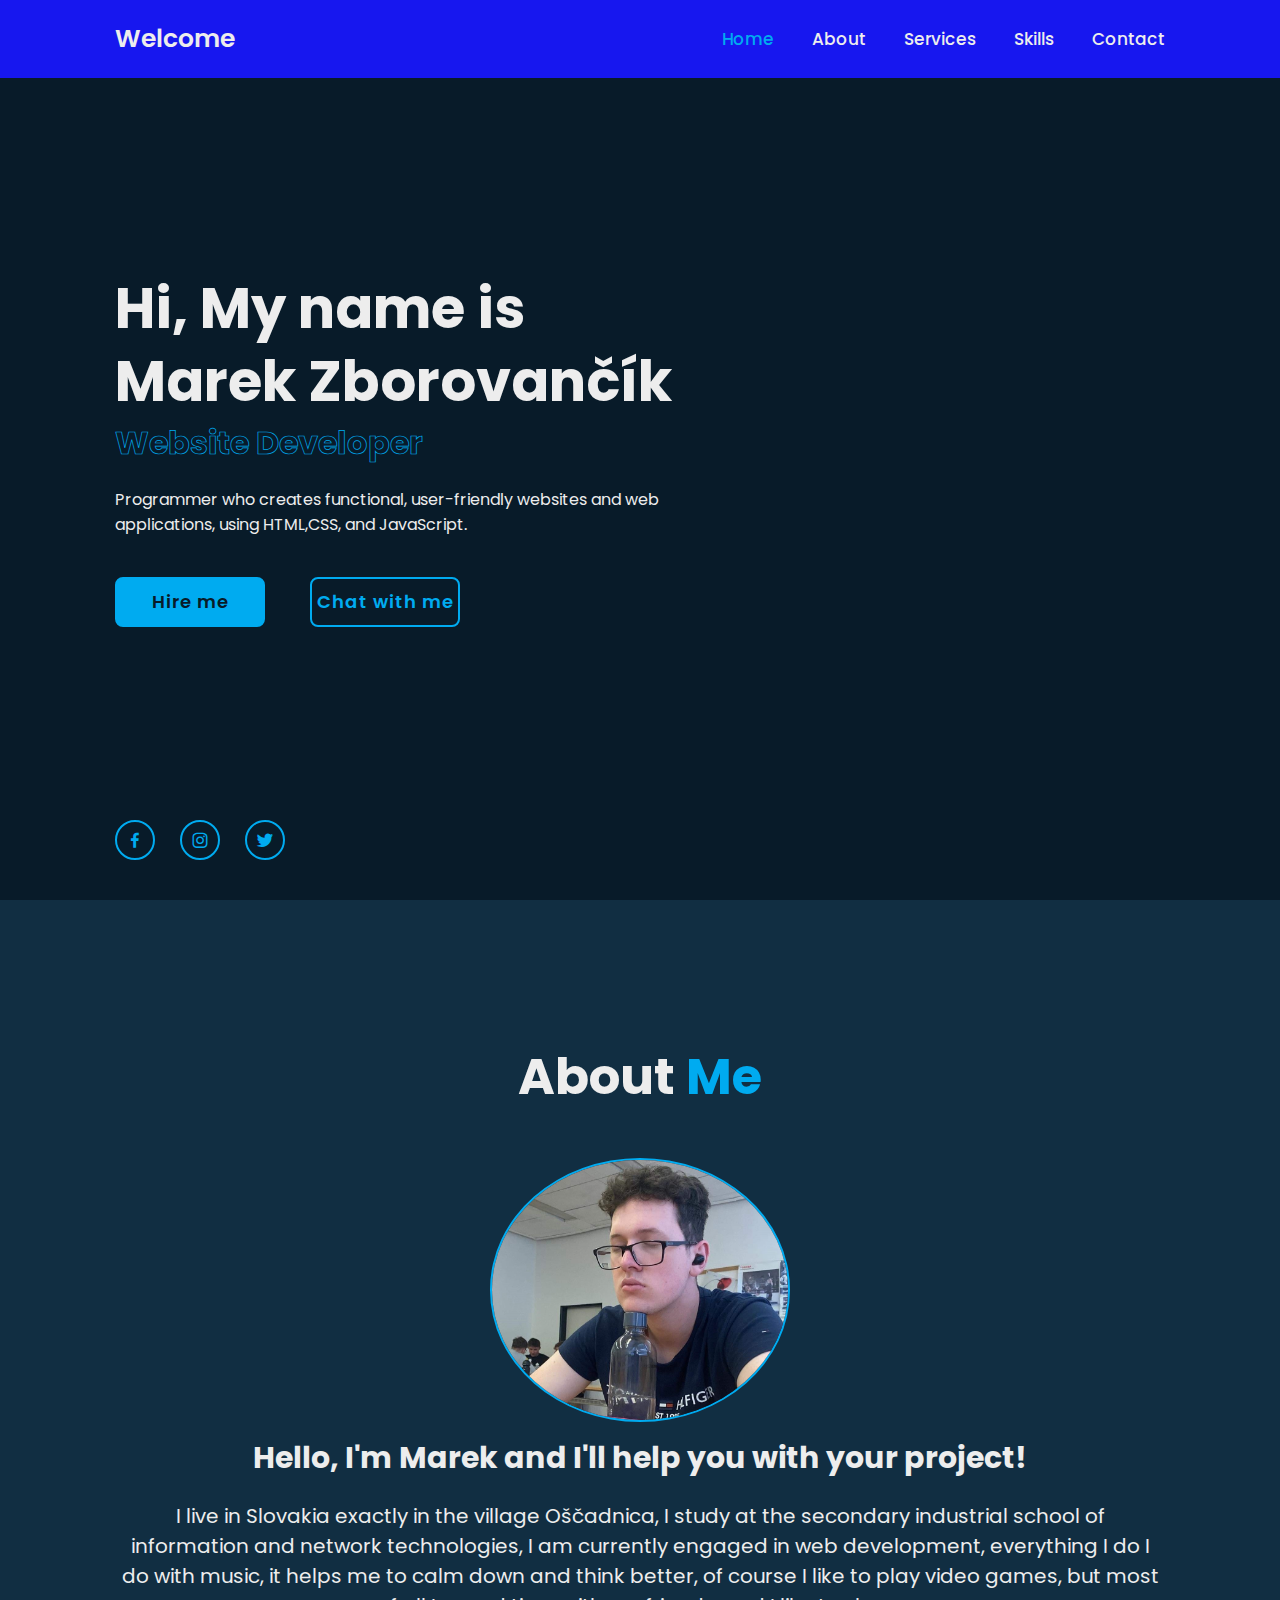
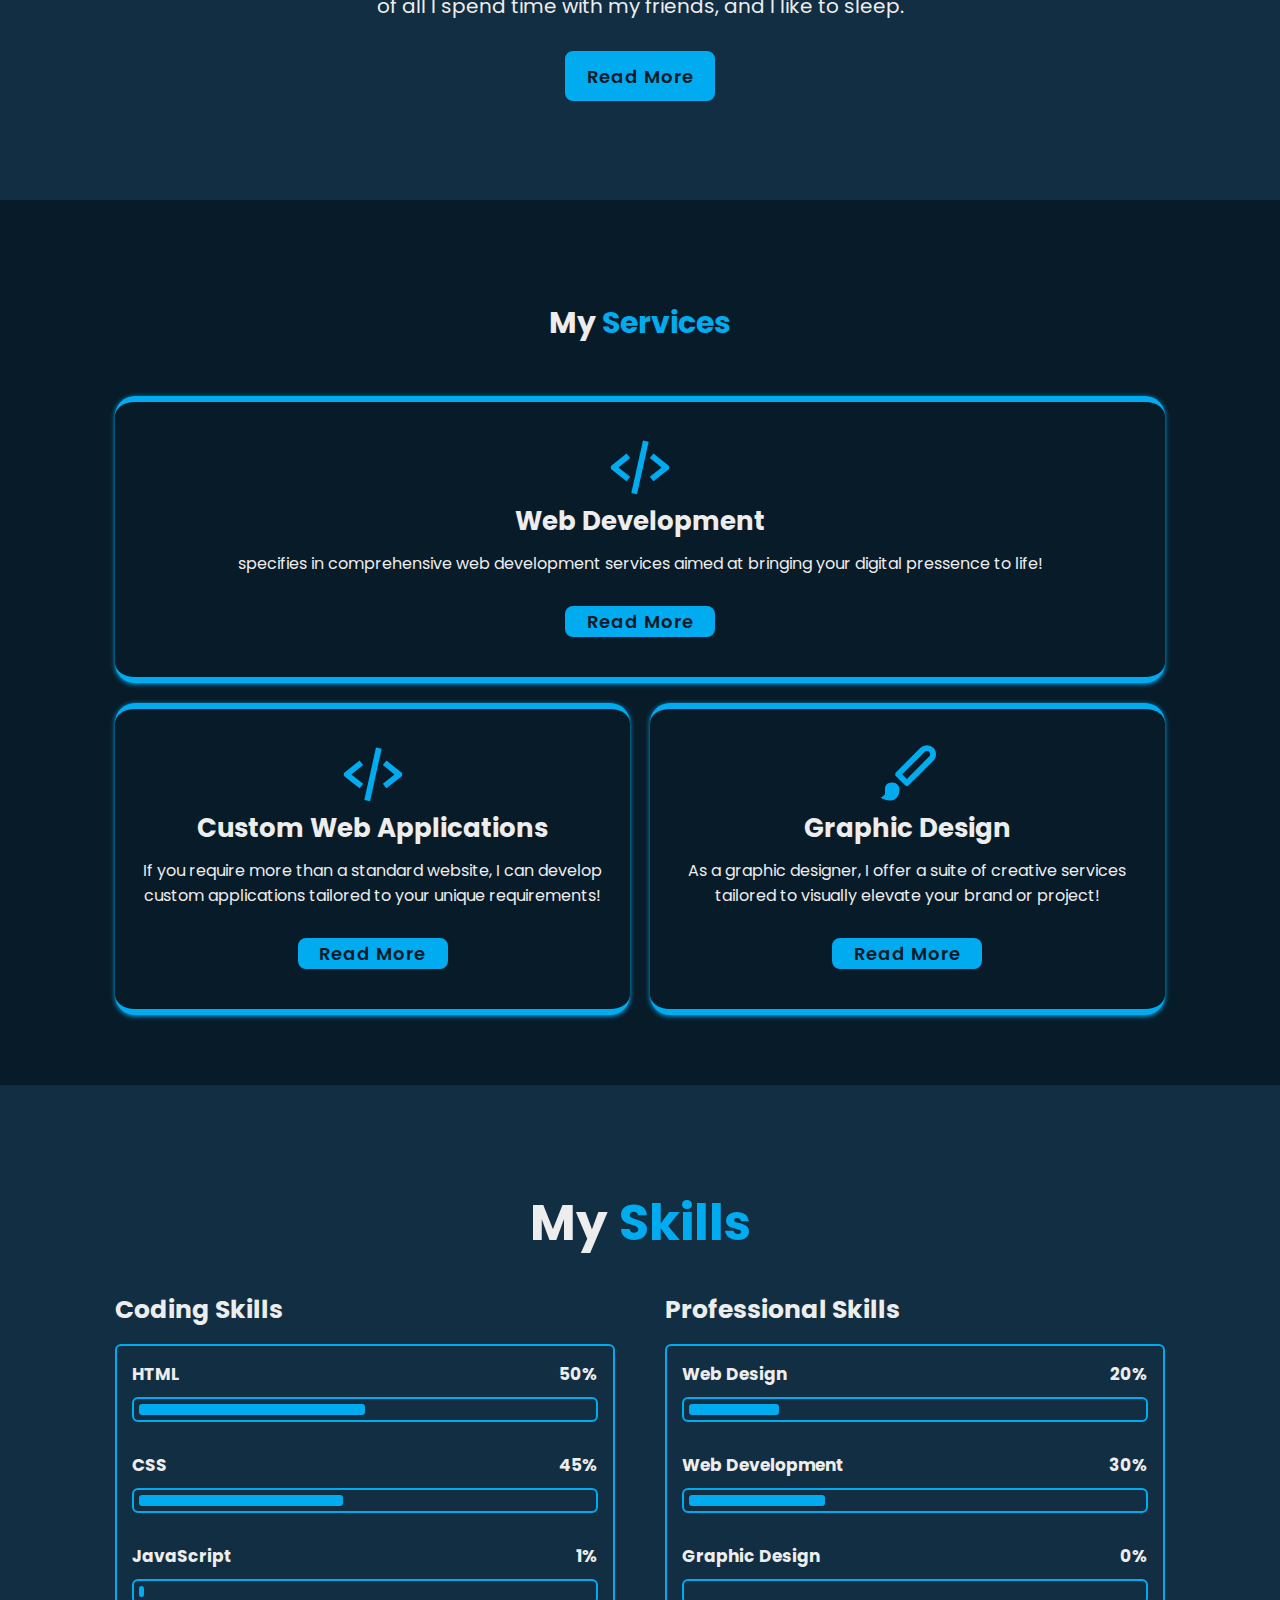
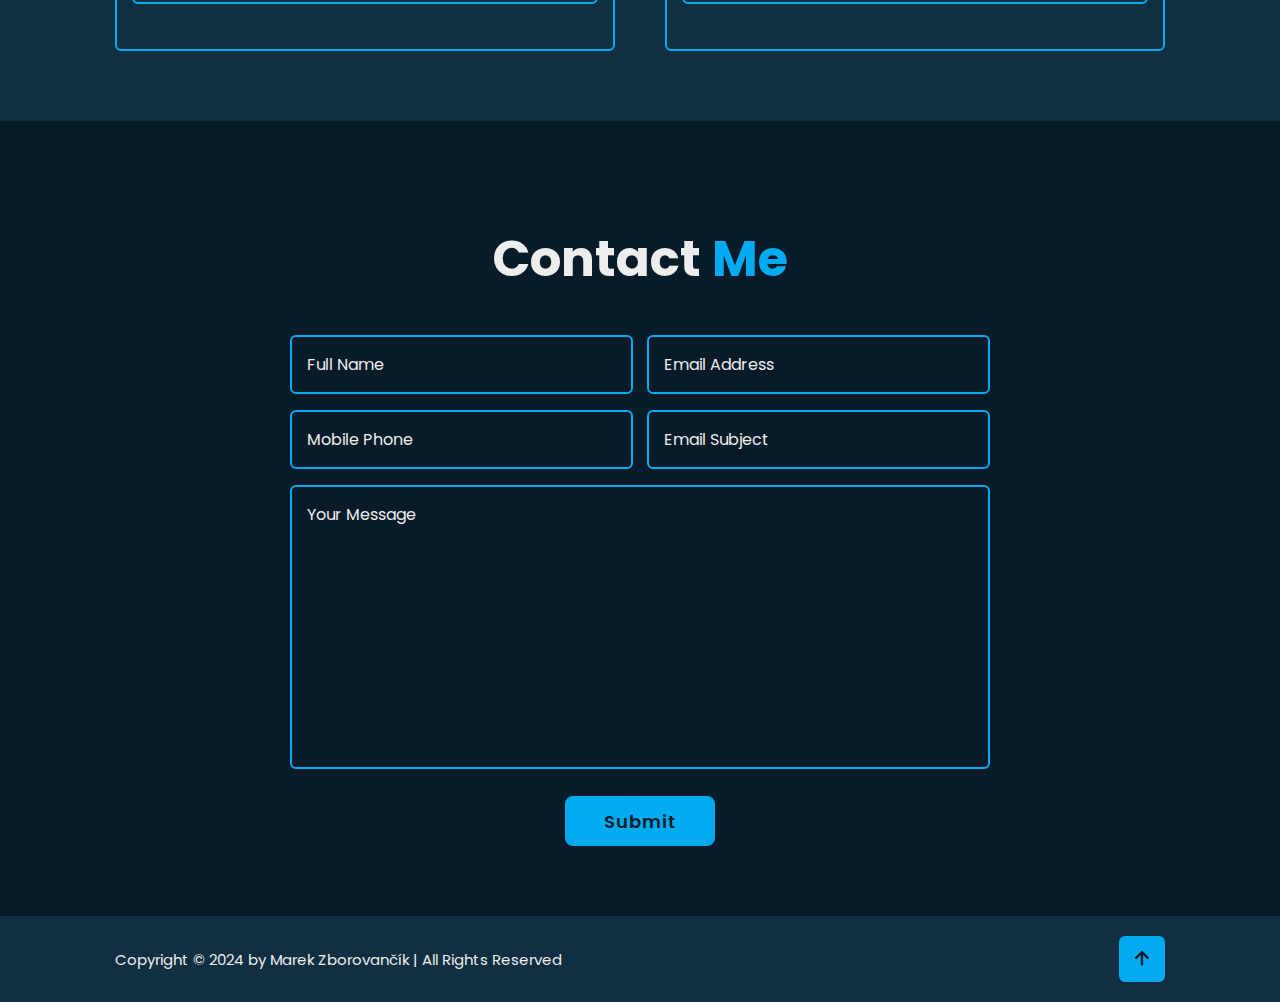
<file: index.html>
<html lang="en">
<head>
    <meta charset="UTF-8">
    <meta name="viewport" content="width=device-width, initial-scale=1.0">
    <meta  http-equiv="X-UA-Compatible" content="IE=edge">
    <title>Personal Portfolio</title>
         <link rel="stylesheet" href="styles.css"
       
         <!-- box icons -->  
         <link href='https://unpkg.com/boxicons@2.1.4/css/boxicons.min.css' rel='stylesheet'>

    </head>

<body>
    
        <!--header design -->
        <header class="header">

         <a href="#" class="logo">Welcome

         </a>
 
        <div class='bx bx-menu' id="menu-icon"></div>
        
             <nav class="navbar">
                <a href="#home" class="active">Home</a>
                <a href="#about">About</a>
                <a href="#services">Services</a>
                <a href="#skills">Skills</a>
                <a href="#contact">Contact</a>
                <span class="active-nav"></span>
             </nav>
        </header>
      <!-- home section design -->  
        <section class="home" id="home">
            <div class="home-content">
            <h1>Hi, My name is Marek Zborovančík</h1>
            <div class="text-animate">
                <h3>Website Developer</h3>
        </div>
         <p>Programmer who creates functional, user-friendly websites and web applications, using HTML,CSS, and JavaScript.</p>
        <div class="btn-box">
        <a href="#contact" class="btn">Hire me</a>
        <a href="#contact" class="btn">Chat with me</a>
    </div>
    </div>
        <div class="home-sci">
    <a href="https://www.facebook.com/marek.zborovancik.5/"><i class='bx bxl-facebook'></i></a> 
    <a href="https://www.instagram.com/marek_._._zborco/"> <i class='bx bxl-instagram' ></i></a>
    <a href="https://twitter.com/marek_zborco"> <i class='bx bxl-twitter' ></i></a>
    </div>
    
</section>

        

               <!-- about section design -->

               <section class="about" id="about">
                 <h2 class="heading">About <span>Me</span></h2>
                 <div class="about-img">
                    <img src="marekk.jpg" alt="">
                    <span class="circle-spin"></span>
                </div>
                 <div class="about-content">
                    <h3>Hello, I'm Marek and I'll help you with your project!</h3>
                    <p>I live in Slovakia exactly in the village Oščadnica, I study at the secondary industrial school of information and network technologies, I am currently engaged in web development, everything I do I do with music, it helps me to calm down and think better, of course I like to play video games, but most of all I spend time with my friends, and I like to sleep. </p>
                     <div class="btn-box btns">
                     <a href="indexziv.html" class="btn">Read More</a>
        
                </div>
               </section>
                    

                <!-- services section design -->
                     
                    <section class="services" id="services">
                        <h2 class="heading">My <span>Services</span></h2>
                            <div class="services-container">
                                <div class="services-box">
                                    <i class='bx bx-code-alt'></i>
                                    <h3>Web Development</h3>
                                    <p>specifies in comprehensive web development services aimed at bringing your digital pressence to life!</p>
                                    <a href="#" class="btn">Read More</a>
                                </div>
                                
                                <div class="services-container">
                                    <div class="services-box">
                                        <i class='bx bx-code-alt'></i>
                                        <h3>Custom Web Applications</h3>
                                        <p>If you require more than a standard website, I can develop custom applications tailored to your unique requirements!</p>
                                        <a href="#" class="btn">Read More</a>
                                </div>
                                
                                <div class="services-box">
                                            <i class='bx bxs-paint'></i>
                                            <h3>Graphic Design</h3>
                                            <p>As a graphic designer, I offer a suite of creative services tailored to visually elevate your brand or project!</p>
                                            <a href="#" class="btn">Read More</a>
                                        </div>
                                    </div>

                                          
                                        </section>


       <!-- Skills section design -->
      <section class="skills" id="skills">
        <h2 class="heading">My <span>Skills</span></h2>
       
        <div class="skills-row">
            <div class="skills-column">
                <h3 class="title">Coding Skills</h3>
                
                <div class="skills-box">
                    <div class="skills-content">
                    <div class="progress">
                        <h3>HTML <span>50%</span></h3>
                        <div class="bar"><span></span></div>
                    </div>

                    <div class="progress">
                        <h3>CSS <span>45%</span></h3>
                        <div class="bar"><span></span></div>
                    </div>

                    <div class="progress">
                        <h3>JavaScript <span>1%</span></h3>
                        <div class="bar"><span></span></div>
                        <div class="progress">
                        </div>
                    </div>
                </div>
            </div>
    </div>



                
            
        
        <div class="skills-column">
            <h3 class="title">Professional Skills</h3>
            <div class="skills-box">
                <div class="skills-content">
                <div class="progress">
                    <h3>Web Design <span>20%</span></h3>
                    <div class="bar"><span></span></div>
                </div>

                <div class="progress">
                    <h3>Web Development <span>30%</span></h3>
                    <div class="bar"><span></span></div>
                </div>

                <div class="progress">
                    <h3>Graphic Design <span>0%</span></h3>
                    <div class="bar"><span></span></div>
                    <div class="progress">
                    
                </div>
            </div>
        </div>
    </div>
</div>
</div>
  </section>
       
     

                                                   <!-- contact section design -->
                                          <section class="contact" id="contact">
                                            <h2 class="heading">Contact <span>Me</span></h2>
                                            <form action="https://formsubmit.co/marekzborco@gmail.com" method="POST">
                                                <div class="input-box">
                                                    <div class="input-field">
                                                        <input type="text" placeholder="Full Name" required>
                                                        <span class="focus"></span>

                                                    </div>
                                                    <div class="input-field">
                                                        <input type="text" placeholder="Email Address" required>
                                                        <span class="focus"></span>

                                                    </div>
                                                </div>
                                                <div class="input-box">
                                                    <div class="input-field">
                                                        <input type="number" placeholder="Mobile Phone" required>
                                                        <span class="focus"></span>

                                                    </div>
                                                    <div class="input-field">
                                                        <input type="text" placeholder="Email Subject" required>
                                                        <span class="focus"></span>

                                                    </div>
                                                </div>
                                                <div class="textarea-field">
                                                    <textarea name="" id="" cols="30" rows="10" placeholder="Your Message" required></textarea>
                                                    <span class="focus"></span>
                                                </div>
                                                <div class="btn-box btns">
                                                    <button type="submit" class="btn">Submit</button>
                                                </div>
                                        

                                                 </div>
                                            </form>
                                         </section>
          
                                             <!-- footer design -->
                                           <footer class="footer">
                                            <div class="footer-text">
                                                <p>Copyright &copy; 2024 by Marek Zborovančík | All Rights Reserved </p>

                                            </div>
                                            <div class="footer-iconTop">
                                                <a href="#home"><i class='bx bx-up-arrow-alt'></i></a>
                                                </div>
                                            
    <script src="script.js"></script> 
                                            </body>
                                            </html>
</file>
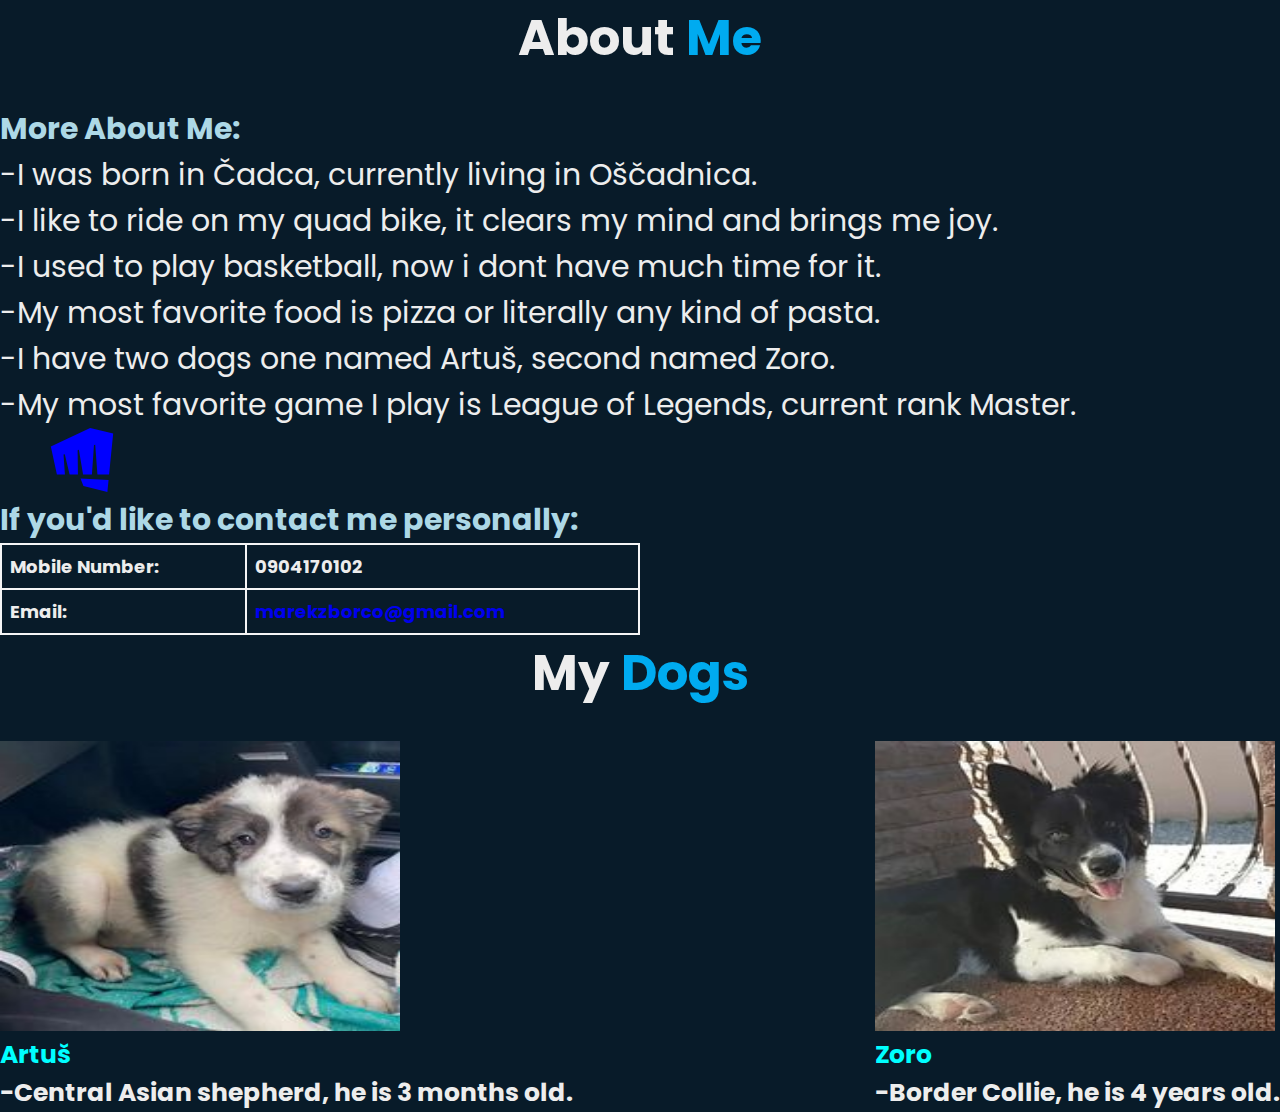
<file: indexziv.html>
<!DOCTYPE html>
<html lang="en">
<head>
    <meta charset="UTF-8">
    <meta name="viewport" content="width=device-width, initial-scale=1.0">
    <title>curriculum vitae</title>
    </head>
    <link rel="stylesheet" href="style.css">
</head>


<div class="about-content">
    <h2 class="heading">About <span>Me</span></h2>
    <h1><u><p style="color:lightblue;">More About Me:</p></u></h1>
<p>-I was born in Čadca, currently living in Oščadnica. </p>
<p>-I like to ride on my quad bike, it clears my mind and brings me joy.</p>
 <p>-I used to play basketball, now i dont have much time for it.</p>
<p>-My most favorite food is pizza or literally any kind of pasta.</p>
<p>-I have two dogs one named Artuš, second named Zoro.</p>
<p>-My most favorite game I play is League of Legends, current rank Master.</p> <a href="https://u.gg/lol/profile/eun1/ma3qao-eune/overview" target="_blank"><svg role="img" viewBox="0 0 24 24" xmlns="http://www.w3.org/2000/svg" class="SVG"><title>Riot Games</title><path d="M12.534 21.77l-1.09-2.81 10.52.54-.451 4.5zM15.06 0L.307 6.969 2.59 17.471H5.6l-.52-7.512.461-.144 1.81 7.656h3.126l-.116-9.15.462-.144 1.582 9.294h3.31l.78-11.053.462-.144.82 11.197h4.376l1.54-15.37Z" fill="blue"/></svg></a>

<h1><u><p style="color:lightblue">If you'd like to contact me personally:</p></u></h1>


<head>
    <style>
     
     
     table {
      font-family: arial, sans-serif;
      font-size: 1.5rem;
      border-collapse: collapse;
      width: 25%;
    }
    
    td, th {
      border: 2px solid whitesmoke;
      text-align: left;
      padding: 8px;
    }
  
    </style>
    </head>
    <body>
    <table style="width:50%">
      <tr>
        <th><big>Mobile Number:</th></big>
        <th><big>0904170102</th></big>
        
      </tr>
      <tr>
        <th><big>Email:</th></big>
        <th><big> <a href="mailto:marekzborco@gmail.com">marekzborco@gmail.com</th></big>
        
      </tr>
    
    </table>
  
</div>

<body>
    <h2 class="heading">My<span> Dogs</span></h2>
    <div>
        <DIv class="img-with-text" style="float: right;">
          <img src="zoro.jpg"  width="400" height="290" >
          <h1> <p style="color:cyan;"> Zoro</h1> 
          <p><h1>-Border Collie, he is 4 years old.</p></h1>
           </DIV> 
       <DIv class="img-with-text" style="float: left;">
          <img src="artus.jpg"  width="400" height="290" >
         <h1> <p style="color:cyan;">Artuš </h1>
          <p><h1>-Central Asian shepherd, he is 3 months old.</p></h1>
        </div>
         </body>
  
</body>
</html>
</file>
<file: styles.css>
@import url(https://fonts.googleapis.com/css2?family=Poppins:wght@300;400;500;600;700;800;900&display=swap);


* {   margin: 0;
      padding: 0;
      box-sizing: border-box;
      text-decoration: none;
      outline: none;
      scroll-behavior: smooth; 
    font-family:  'Poppins', sans-serif;
}
    :root {
    
    --bg-color: #081b29;
    --second-bg-color: #112e42;
    --text-color: #ededed;
    --main-color: #00abf0;
}

html {
    font-size: 62.5%;
    overflow-x: hidden;
}

body {
background: var(--bg-color);
color: var(--text-color);
}
.header {
    position: fixed;
    top: 0;
    left: 0;
    width: 100%;
    padding: 2rem 9%;
    background-color:rgb(23, 23, 239);
    display: flex;
    justify-content: space-between;
    align-items: center;
     z-index: 100;
}




.logo {
    font-size: 2.5rem;
    color: var(--text-color); 
    font-weight: 600;
}
.navbar a {

font-size: 1.7rem;
color: var(--text-color) ;
font-weight: 500;
margin-left: 3.5rem;
transition: .3s;
}
.navbar a:hover,
.navbar a.active{
    color: var(--main-color);
}
#menu-icon {
     font-size: 3.6rem;
     color: var(--text-color);
  cursor: pointer;
  display: none;


}
  section {
    min-height: 100vh;
    padding: 10rem 9% 2rem;
}
.home {
display: flex;
align-items: center;
padding: 0 9%;
background: url() no-repeat;
}


.home-content {
 max-width: 60rem;

}
.home-content h1 {
 font-size: 5.6rem;
 font-weight: 700;
 line-height: 1.3;
}
.home-content .text-animate {
 position:relative;
 width: 32.8rem;

}
.home-content .text-animate h3 {
font-size: 3.2rem;
font-weight: 700;
color: transparent;
-webkit-text-stroke: .7px var(--main-color);
background-image: linear-gradient(var(--main-color),var(--main-color));
background-repeat: no-repeat;
-webkit-background-clip: text;
background-position: -33rem 0;
animation: homeBgText 6s linear infinite;
animation-delay: 2s;
}





    .home-content p {
 font-size:  1.6rem;
margin:2rem 0 4rem;
}

.btn-box {
display:flex;
justify-content: space-between;
width: 34.5rem;
height: 5rem;

}

.btn-box .btn {
position: relative;
display: inline-flex;
justify-content: center;
align-items: center;
width: 15rem;
height: 100%;
background-color: var(--main-color);
border: .2rem solid var(--main-color);
border-radius:.8rem; 
font-size: 1.8rem;
font-weight: 600;
letter-spacing: .1rem;
color: var(--bg-color);
z-index: 1;
overflow: hidden;
transition: .5s;
}
.btn-box .btn:hover {
color: var(--main-color);
}

.btn-box .btn:nth-child(2){
background-color: transparent;
color: var(--main-color);
}

.btn-box .btn:nth-child(2):hover{
color: var(--bg-color);
}

    .btn-box .btn:nth-child(2)::before {
background: var(--main-color)
}



    .btn-box .btn::before {
content:'' ;
position: absolute;
top: 0;
left: 0;
width: 0;
height: 100%;
background-color: var(--bg-color);
z-index: -1;
transition: .5s;
}

.btn-box .btn:hover::before {
    width: 100%;
}

.home-sci{
    position:absolute;
    bottom: 4rem;
width: 170px;
display: flex;
justify-content: space-between;
}

.home-sci a {
position: relative;
display: inline-flex;
justify-content: center;
align-items: center;
width: 40px;
height: 40px;
background: transparent;
border: .2rem solid var(--main-color);
border-radius: 50px;
font-size: 20px;
color: var(--main-color);
z-index: 1;
overflow: hidden;
transition: .5s;
}
.home-sci a:hover{
color: var(--bg-color);
}

.home-sci a::before {
    content: '';
    position: absolute;
    top: 0;
    left: 0;
    width: 0;
    height: 100%;
    background: var(--main-color);
    z-index: -1;
    transition: .5s;
}


.home-sci a:hover::before {
    width: 100%;
}

span {
    color: var(--main-color);
    }
    
    .about{
    display: flex;
    justify-content: center;
    align-items: center;
    flex-direction: column ;
    gap: 2rem;
    background: var(--second-bg-color);
    padding-bottom: 6rem;
}
.heading {
font-size: 5rem;
margin-bottom: 3rem;
text-align: center;
}
 
.about-img {
    position: relative;
    width: 25rem;
    height: 25rem;
    border-radius: 50%;
    display: flex;
    justify-content: center;
    align-items: center;
}
.about-img img {
    width: 120%;
border-radius: 50%;
border: .2rem solid var(--main-color);
}

   .boy  {
width:350px ;
clip-path: circle();
}

   
.about-content{
    text-align: center;
}

.about-content h3{
    font-size: 3rem;
}

.about-content p{
    font-size: 2rem;
    margin:2rem 0 3rem;
}

.btn-box.btns {
display: inline-block;
width: 15rem;
}

.btn-box.btns a::before {
background: var(--second-bg-color);
}

.services{ 
    min-height: auto;
    padding-bottom: 7rem;

}

.services h2{
margin-bottom:  5rem; 
font-size: 3rem;


}

.services .services-container {
 display: flex;
 justify-content: center;
 align-items: center;
 flex-wrap: wrap ;
 text-align: center;
 gap: 2rem;

}



.services-container .services-box {
   flex: 1 1 30rem;
   background-color: var(--bg-color);
padding: 3rem 2rem 4rem;
border-radius: 2rem;
box-shadow: 0 .1rem .5rem var(--main-color);
text-align: center;
border-top: .6rem solid var(--main-color);
border-bottom: .6rem solid var(--main-color);
transition: .5s ease;
}
.services-container .services-box:hover {
 box-shadow: 0 .1rem 2rem var(--main-color);
transform:scale(1.02);
}


.services-box i{
    font-size: 7rem;
    color: var(--main-color);}


.services-box h3 {
    font-size: 2.6rem;
transition: .5s ease;
}

.services-box:hover h3 {
    color: var(--main-color);
}
.services-box p{
    font-size: 1.6rem;
    margin: 1rem 0 3rem;



}

.services-container .btn{
    position: relative;
display: inline-flex;
justify-content: center;
align-items: center;
width: 15rem;
height: 100%;
background-color: var(--main-color);
border: .2rem solid var(--main-color);
border-radius:.8rem; 
font-size: 1.8rem;
font-weight: 600;
letter-spacing: .1rem;
color: var(--bg-color);
z-index: 1;
overflow: hidden;
transition: .5s;
}


.contact {
 min-height: auto;
 padding-bottom: 7rem;
}


.contact form{
 max-width: 70rem;
 margin: 0 auto;
 text-align: center;
}
.contact form .input-box {
    position: relative;
    display: flex;
    justify-content: space-between;
    flex-wrap: wrap;

}
.contact form .input-box .input-field{
    position: relative;
    width: 49%;
    margin: .8rem 0;
}

.contact form .input-box .input-field input, 
.contact form .textarea-field textarea {
     width: 100%;
     height: 100%;
     padding: 1.5rem;
     font-size: 1.6rem;
     color: var(--text-color);
     background: transparent;
    border-radius: .6rem;
    border: .2rem solid var(--main-color);
}
.contact form .input-box .input-field input::placeholder,
.contact form .textarea-field textarea::placeholder {
     color: var(--text-color);
}

.contact form .focus{
     position: absolute;
     top: 0;
     left: 0;
     width: 0;
     height: 100%;
     border-radius: .6rem;
     background: var(--second-bg-color);
    z-index: -1;
    transition: .5s;
}
 .contact form .input-box .input-field input:focus~.focus,
 .contact form .input-box .input-field input:valid~.focus,
 .contact form  .textarea-field textarea:focus~.focus,
 .contact form  .textarea-field textarea:valid~.focus  {
     width: 100%;
 }
 
.contact form .textarea-field {
position: relative;
margin: .8rem 0 2.7rem;
display: flex;
 }
 .contact form .textarea-field textarea {
resize: none;

 }
 .contact form .btn-box.btns .btn {
    cursor: pointer;
 }
 .footer{
display: flex;
justify-content: space-between;
align-items: center;
flex-wrap: wrap;
padding: 2rem 9%;
background-color: var(--second-bg-color);
}
.footer-text p { 
    font-size: 1.5rem;
}
.footer-iconTop a {
    position:relative;
    display: inline-flex;
    justify-content: center;
align-items: center;
padding: .8rem;
background-color: var(--main-color);
border: .2rem solid var(--main-color);
border-radius: .6rem;
z-index: 1;
overflow: hidden;
}
.footer-iconTop a::before {
content:'' ;
position: absolute;
top: 0;
left: 0;
width: 0;
height: 100%;
background:var(--second-bg-color);
z-index: -1;
transform: .5s;
}
.footer-iconTop a:hover::before {
width: 100%;
}

.footer-iconTop a i {
    font-size: 2.6rem;
    color: var(--bg-color);
    transition: .5s;

}
.footer-iconTop a:hover i { 
    color: var(--main-color);


}

.skills {
    min-height: auto;
    padding-bottom: 7rem;
    background: var(--second-bg-color);
}

.skills .skills-row{
    display: flex;
    flex-wrap: wrap;
    gap: 5rem;
}
.skills-row .skills-column{
    flex: 1 1 40rem;
}

.skills-column .title{
    font-size: 2.5rem;
    margin: 0 0 1.5rem;
}

.skills-box .skills-content{
    position: relative;
    border: .2rem solid var(--main-color);
    border-radius: .6rem;
    padding: .5rem 1.5rem;
}
.skills-content .progress{
    padding: 1rem 0;

}
.skills-content .progress h3{
    font-size: 1.7rem;
    display: flex;
    justify-content: space-between;
}
.skills-content .progress h3 span{
    color: var(--text-color);
}
.skills-content .progress .bar{
    height: 2.5rem;
    border-radius: .6rem;
    border: .2rem solid var(--main-color);
    padding: .5rem;
    margin: 1rem 0;

}
.skills-content .progress .bar span {
    display: block;
    height: 100%;
    border-radius: .3rem;
    background: var(--main-color);
}
.skills-column:nth-child(1) .skills-content .progress:nth-child(1) .bar span{
    width: 50%;
}
.skills-column:nth-child(1) .skills-content .progress:nth-child(2) .bar span{
    width: 45%;
}
.skills-column:nth-child(1) .skills-content .progress:nth-child(3) .bar span{
    width: 1%;
}
.skills-column:nth-child(2) .skills-content .progress:nth-child(1) .bar span{
    width: 20%;
}
.skills-column:nth-child(2) .skills-content .progress:nth-child(2) .bar span{
    width: 30%;
}
.skills-column:nth-child(2) .skills-content .progress:nth-child(3) .bar span{
    width: 0%;
}

/* BREAKPOINTS */


@media (max-width: 1200px) {
    html {
        font-size: 55%;
    }
}
@media (max-width: 991px) {
    .header{
        padding: 2rem 4%;
    }
    section {
        padding: 10rem 4% 2rem;
    }
    .home{
        padding: 0 4%;
    }
    .footer {
        padding: 2rem 4%;
    }

@media (max-width: 768px) {
    .header {
        background: var(--bg-color);
    }
    #menu-icon {
        display: block;
    }
}

.navbar {
    position: absolute;
    top: 100%;
    left: -100%;
    width:100% ;
    padding: 1rem 4%;
    background: var(--main-color);
    box-shadow: 0 .5rem 1rem rgba(0, 0, 0, .2);
    z-index: 1;
    transition: .25s ease;
    transition-delay: .25s;
}

.navbar.active{
    transition-delay: 0s;
    left: 0%;
}
.navbar .active-nav{
    position: absolute;
    top: 0;
    left: -100%;
    width: 100%;
    height: 100%;
    background:var(--bg-color);
    border-top: .1rem solid rgba(0, 0, 0, .2);
    z-index: -1;
    transition: .25s ease;
    transition-delay: 0s;
}
.navbar.active .active-nav {
    left: 0;
    transition-delay: .25s;
   
}
.navbar a {
    display: block;
    font-size: 2rem;
    margin: 3rem 0;
    transform: translateX(-20rem);
    transition: .25s ease;
    transition-delay: 0s;
}
.navbar.active a {
    transform: translateX(0);
    transition-delay: .25s;

}
@media (max-width: 520px) {
    html {
        font-size: 50%;
    }
    .home-content h1 {
        display: flex;
        flex-direction: column;
    }
    .home-sci {
        width: 160px;
        }
        .home-sci a {
            width:38px ;
            height: 38px;
        }
}
</file>
<file: style.css>
@import url(https://fonts.googleapis.com/css2?family=Poppins:wght@300;400;500;600;700;800;900&display=swap);


* {   margin: 0;
      padding: 0;
      box-sizing: border-box;
      text-decoration: none;
      outline: none;
      scroll-behavior: smooth; 
    font-family:  'Poppins', sans-serif;
}
    :root {
    
    --bg-color: #081b29;
    --second-bg-color: #112e42;
    --text-color: #ededed;
    --main-color: #00abf0;
}

html {
    font-size: 62.5%;
    overflow-x: hidden;
}

body {
background: var(--bg-color);
color: var(--text-color);
}

.about-content h3{
    font-size: 3rem;
    text-align: center;
}

.about-content p{
    font-size: 3rem;
    
    
}
.img-with-text h1{
    font-size: 2.5rem;
    

}
.about{
    display: flex;
    justify-content: center;
    align-items: center;
    flex-direction: column ;
    gap: 2rem;
    background: var(--second-bg-color);
    padding-bottom: 6rem;
}
.heading {
font-size: 5rem;
margin-bottom: 3rem;
text-align: center;
}

span {
    color: var(--main-color);
    }

svg {
    width: 5%;
    margin-left: 50px;   
}
.SVG:hover {
    animation: wiggle 0.2s ease-in-out infinite;
}

@keyframes wiggle {
    0%, 100% {
        transform: translateX(0);
    }
    25% {
        transform: translateX(-2px);
    }
    50% {
        transform: translateX(2px);
    }
    75% {
        transform: translateX(-2px);
    }
}
</file>
